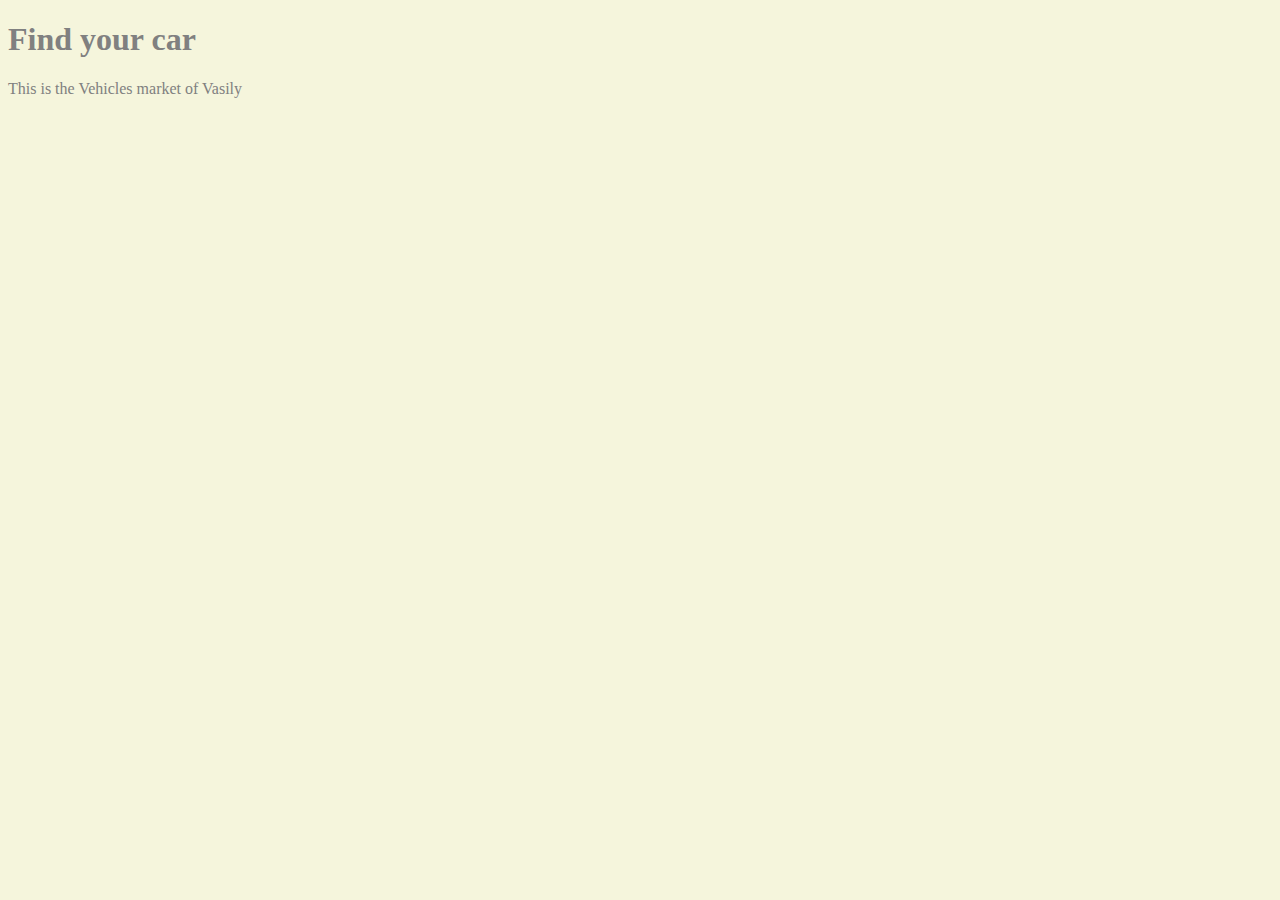
<file: unit_1/index.html>
<!doctype html>
<html>
<head>
<link rel="stylesheet" type="text/css" href="css/style.css">
<title>Find your car</title>
<Body>
<h1>Find your car</h1>
<p>This is the Vehicles market of Vasily</p>
</Body>
</file>
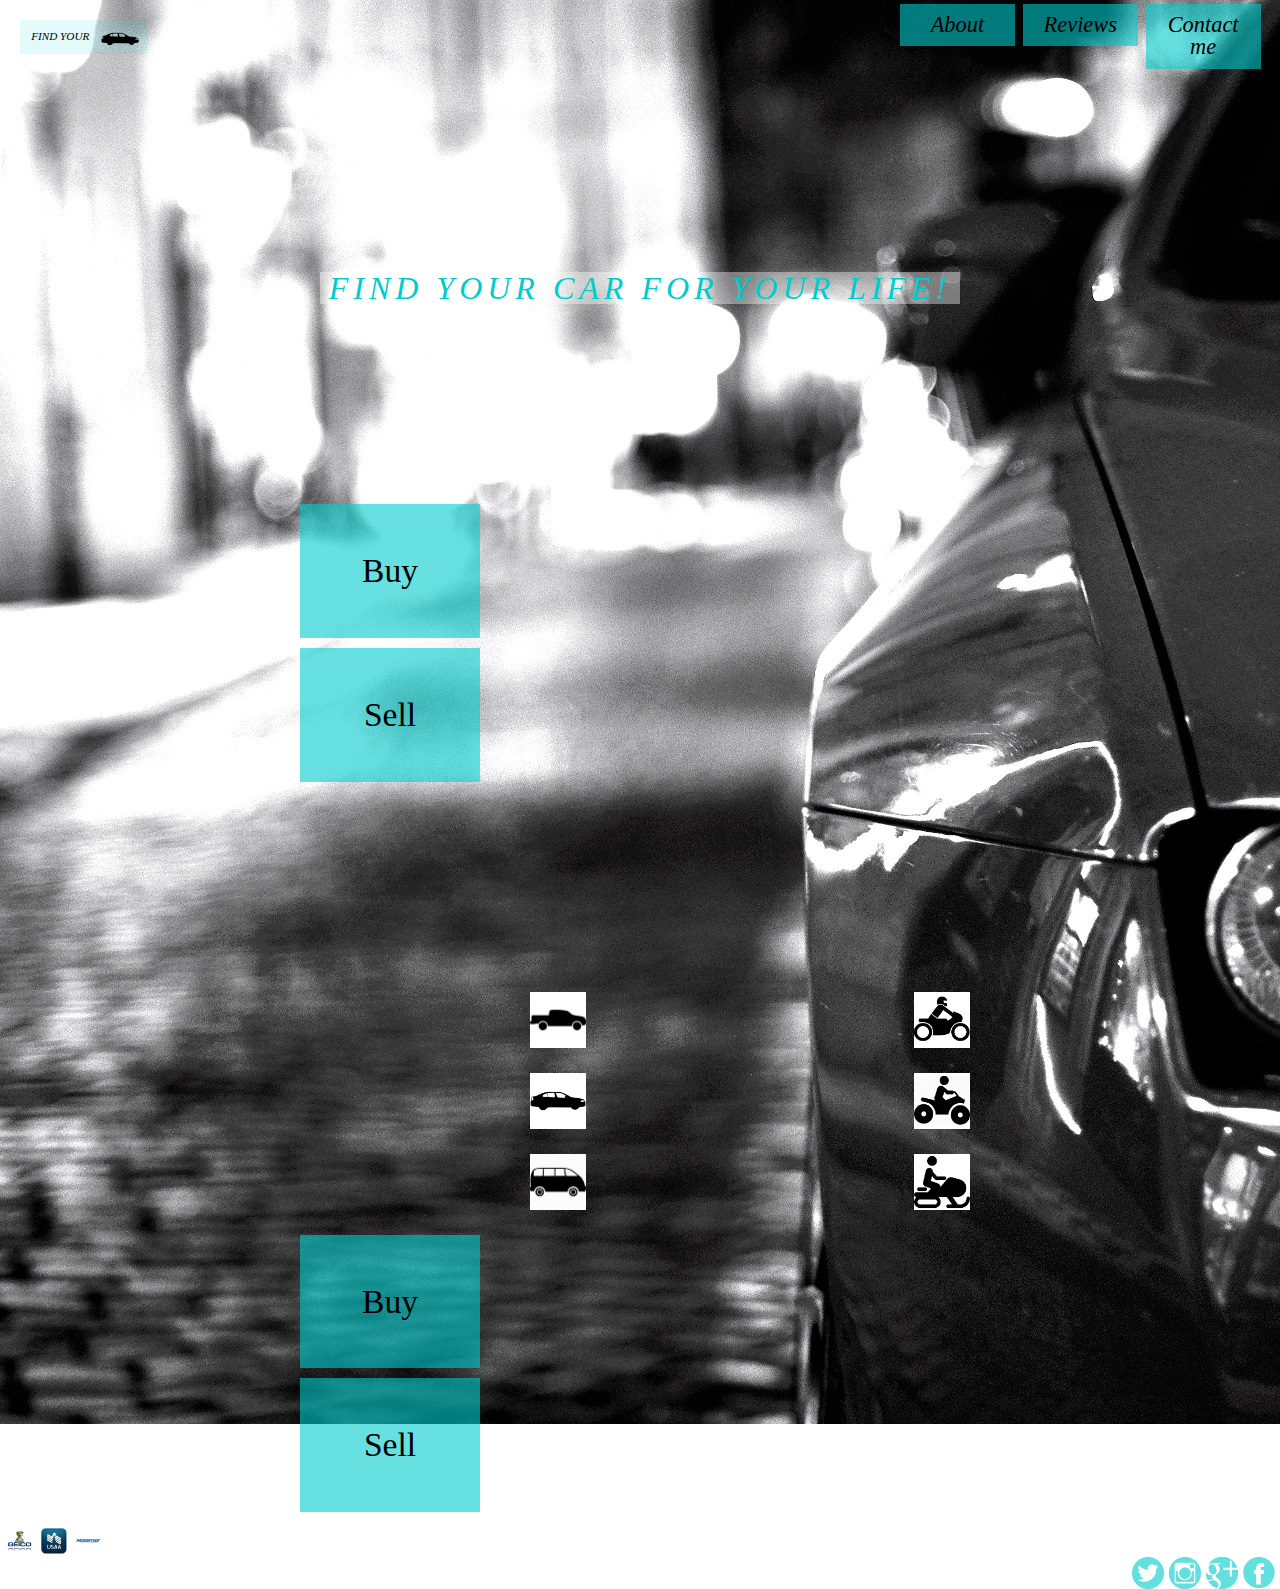
<file: unit_9/index.html>
<!doctype html>
<html>
<head>
	<link rel="stylesheet" type="text/css" href="reset.css">
	<link rel="stylesheet" type="text/css" href="style.css">
	<title>Find your car for your Life</title>
</head>
<Body>
	<header>
		<a href="index.html">
			<h2 id="text">FIND YOUR</h2>
			<img id="logocar" src="images/car.png" alt="Logo">
		</a>
	</header>
	<div id="navigation"> 
		<div id="about">
			<a href="about.html">About</a>
		</div>
		<div id="reviews">
			<a href="reviews.html">Reviews</a>
		</div>
		<div id="contact">
			<a href="mailto:vasiliysirotin@gmail.com">Contact me</a>
		</div>
	</div>
	<div id="slogan">
		<h1>FIND YOUR CAR FOR YOUR LIFE!</h1>
	</div>
	<div id="buycars">
		<ul>
			<li>
				<a href="buycar.html">Buy</a>
			</li>
			<li>
				<a href="sellcar.html">Sell</a>
			</li>
		</ul>	
	</div>
	<div id="cars">
		<ul>
			<li>
				<img src="pics/truck.png" alt="Truck">
			</li>
			<li>
				<img src="pics/sedan.png" alt="Sedan">
			</li>
			<li>
				<img src="pics/van.png" alt="Van">
			</li>
		</ul>
	</div>
	<div id="moto">
		<ul>
			<li>
				<img src="pics/moto.png" alt="Motorcycle">
			</li>
			<li>
				<img src="pics/atv.png" alt="ATV">
			</li>
			<li>
				<img src="pics/snow.png" alt="Snowmobile">
			</li>
		</ul>
	</div>
	<div id="buymoto">
		<ul>
			<li>
				<a href="buymoto.html">Buy</a>
			</li>
			<li>
				<a href="sellmoto.html">Sell</a>
			</li>
		</ul>
	</div>
	<div id="adv">
		<ul>
			<li>
				<a href="http://www.geiko.com"><img src="pics/geiko_transparent.jpg" alt="Geiko">
			</li>
			<li>
				<a href="http://www.usaa.com"><img src="pics/usaa.jpg" alt="Usaa">
			</li>
			<li>
				<a href="http://www.progressive.com"><img src="pics/progressive.png" alt="Progressive">
			</li>
		</ul>
	</div>
	<div id="social">
		<ul>
			<li>
				<a href=""><img src="images/facebook1.png" alt="Facebook">
			</li>
			<li>
				<a href=""><img src="images/GooglePlus2.png" alt="Google+">
			</li>
			<li>
				<a href=""><img src="images/Instagram2.png" alt="Instagram2">
			</li>
			<li>
				<a href=""><img src="images/Twitter2.png" alt="Twitter">
			</li>
		</ul>
	</div>
</body>



	<!--<article>
		<p>The mission of this site is to help you to:</p>
		<ul>
		 	<li>
		 		<b>Buy</b> a vehicle which will meet all your <br> requirements and will be ideally for you.
		 	</li>
		 	<li>
		 		<b>Sell </b> your vehicle to the person,<br>
		  		who will take care of it, like you do.
		  	</li>
		</ul>
	</article>-->
</file>
<file: unit_1/css/style.css>
body {
	background-color: #f5f5dc;
}
h1, p {
	color: grey;
}
</file>
<file: unit_9/style.css>
@import url(https://fonts.googleapis.com/css?family=Great+Vibes&subset=latin,latin-ext);
@import url(https://fonts.googleapis.com/css?family=Lobster&subset=latin,latin-ext);

body {
background: url("images/alfa.JPG");
background-size: auto; background-repeat: no-repeat;
font-family: forte;
font-size: 16px;
text-decoration-style: none;
}

article {
	font-family: 'great vibes',cursive;
	font-size: 1.5em;
	letter-spacing: 2px; 
	background: rgba(255,255,255, .2);
	display: inline-block;
	margin: 0px 0px 100px 200px;
	padding: 5px 5px 5px 5px;
}
article li {
	font-size: 2em;
	text-align: left;
	width: 100%;
}
h1 {
    text-align: center;
    color: #00cccc;
    background: rgba(255,255,255, .4);
    font-style: italic;
    font-family: forte;
    letter-spacing: 5px;
    font-size: 3em; 
    width: 50%;
    float: center;
    margin: 0 auto;


   
}
h2 {
	font-family: forte; font-style: italic;
	margin: 0;
	font-size: 1em;
	padding: 1em; 

}
/*a {
	color: #000;
	font-family: forte;
	font-size: 1em;
	font-style: italic;
	text-decoration: none;
	display: inline-block;	
}*/

p {
	text-align: left;
	font-family: 'great vibes',cursive;
	font-size: 2em;
	color: black;
    margin: 20px 20px 0px 30px;
    font-weight: 900;
}

article ul {width: 88%;
	margin-left:1%;}
ul {width: 80px;
	margin-left:300px;}
     
#about {
	font-family: forte;
	font-style: italic;
}
#reviews {
	color: #000;
	font-family: forte;
	font-style: italic;
	text-decoration-style: none;
	margin-top: 0;
	margin-left: 5.5%;
	}
#contact {
	color: #000000;
	font-family: forte;
	font-style: italic;
	float: right;
	margin-right: 0;
}
#navigation {
	width: 33%;
	float: right;
	background: rgba(0,204,204, .1);
	margin: 20px 20px;
	font-size: 1em;
	display: inline;
}
#navigation div {
    display: inline-block;
    width: 33%;
    font-size: 1em;
    background: none;
    margin-right: 2%;
    margin-left: 1.5%;
    max-width: 183px;
    text-align: center;
}
#navigation a {	
	color: #000;
	display: block;
	font-size: 2em;
	background: rgba(0,204,204, .6);
	padding: 10px;
	text-decoration: none;
}
#navigation a:hover {
	background-color: rgba(0,204,204, .9);
}
#contact a:hover {
	color: rgba(255,255,255, .9);
}
#about a:hover {
	color: rgba(255,255,255, .9);
}
#reviews a:hover {
	color: rgba(255,255,255, .9);
}
#buycars a:hover {
	color:rgba(255,255,255, .9);
}
#buymoto a:hover {
	color:rgba(255,255,255, .9);
}

header a {
	color: #000;
	background: rgba(0,204,204, .1);
	width: 10%;
	margin: 20px;
	float: left;
	text-decoration: none;
	position: absolute;

}
header a:hover {
	width: 10%;
	background-color: rgba(0,204,204, .9);
	float: left;
}
#text {
	display: inline-block;
	vertical-align: top;
}
#logocar {
	position: absolute;
	display: inline-block;
	vertical-align: top;
	margin: 0;
	width: 30%;
	height: auto;
}
#slogan {
	clear: both;
	padding-top: 200PX;
	padding-bottom: 	200px;
}
#buymoto {
	display: inline-block;
	clear: left;
}

#truck {
	width: 50px;
	height: auto;
}
#sedan {
	width: 100px;
	height: auto;
}
#van img {
	width: 50px
 	height: auto;
 }
footer {
	display: inline-block;
	vertical-align: bottom;
	margin: 10px;
	float: right;
}
#buycars ul {text-align: center;
max-width: 10%;
box-sizing: border-box;
}
#buycars a {
text-decoration: none;
color: black;
text-align: center;
max-width: 10%;
padding: 30px, 30px, 20px,;
}
#buycars li {
width: 100%;
font-size: 3em;
background: rgba(0,204,204, .6);
padding: 50px;
text-align: center;
margin-bottom: 10px;

}
#buycars div {
}


#cars {
	margin-top: 200px;
	margin-left: 230px;
	display: inline-block;
}
#cars img {width: 100%;
height: auto;
}
#cars li {height: 81px;}

#moto {
	margin-top: 200px;
	display: inline-block;

}
#moto img {width: 100%;
height: auto;
}
#moto li  {
	height: 81px;
}


#buymoto ul {text-align: center;
max-width: 30%;
}
#buymoto a {
text-decoration: none;
color: black;
text-align: center;
max-width: 50%;
}

#buymoto li {
width: 100%;
font-size: 3em;
background: rgba(0,204,204, .6);
padding: 50px;
text-align: center;
margin-bottom: 10px;
}
#adv img {width: 2%;
			background-color: grey;
			margin-top: 0.5%;
			}
#adv li {
	display: inline;
	margin: 0px 0px 0px 5px;
}
#adv ul {
	display: inline;
	margin: 0.1em 0.1em;
}
#adv a {
	text-decoration: none;
}

#social img {
width: 2.5%;
display: inline;
text-decoration:none;
padding-right: 5px;
float: right;

} 
#social li {
	display:inline;
	text-decoration: none;
	margin-right: 5px;
	
}
#social ul {
	display: inline;
	text-decoration:none;

}
#social a {
	text-decoration:none;
}

@media only screen and (max-width: 1895px) {


#navigation {
	float: right;
	display: block;
	width: auto;
	margin: 0;
	background: none;
	width: 30%;
}
#navigation div {
display: block;
margin: 1%;	
float: left;
font-size: 0.9em;
width: 30%;
}
#navigation a {
	display: block;
	
}
h1 {font-size: 2.5em;
}

h2 {
	font-size: 0.8em;
}


@media only screen and (max-width: 1600px) {

#navigation div {
display: block;
margin: 1%;	
float: left;
font-size: 0.7em;
width: 30%;
}
h2 {
	font-size: 0.7em;
}
h1 {
	font-size: 2em;
}
#buycars {font-size: 0.7em;}
#buymoto {font-size: 0.7em;}
#cars img {width: 70%;}
#moto img {width: 70%;}

@media only screen and (max-width: 1000px) {
	#navigation div {
		font-size: 0.5em;
		margin: 6%;
		width: 40%;
	}
article {
	font-size: 0.7em;
	margin-left: 10px;
}
h1 {font-size: 1em;
}
}
</file>
